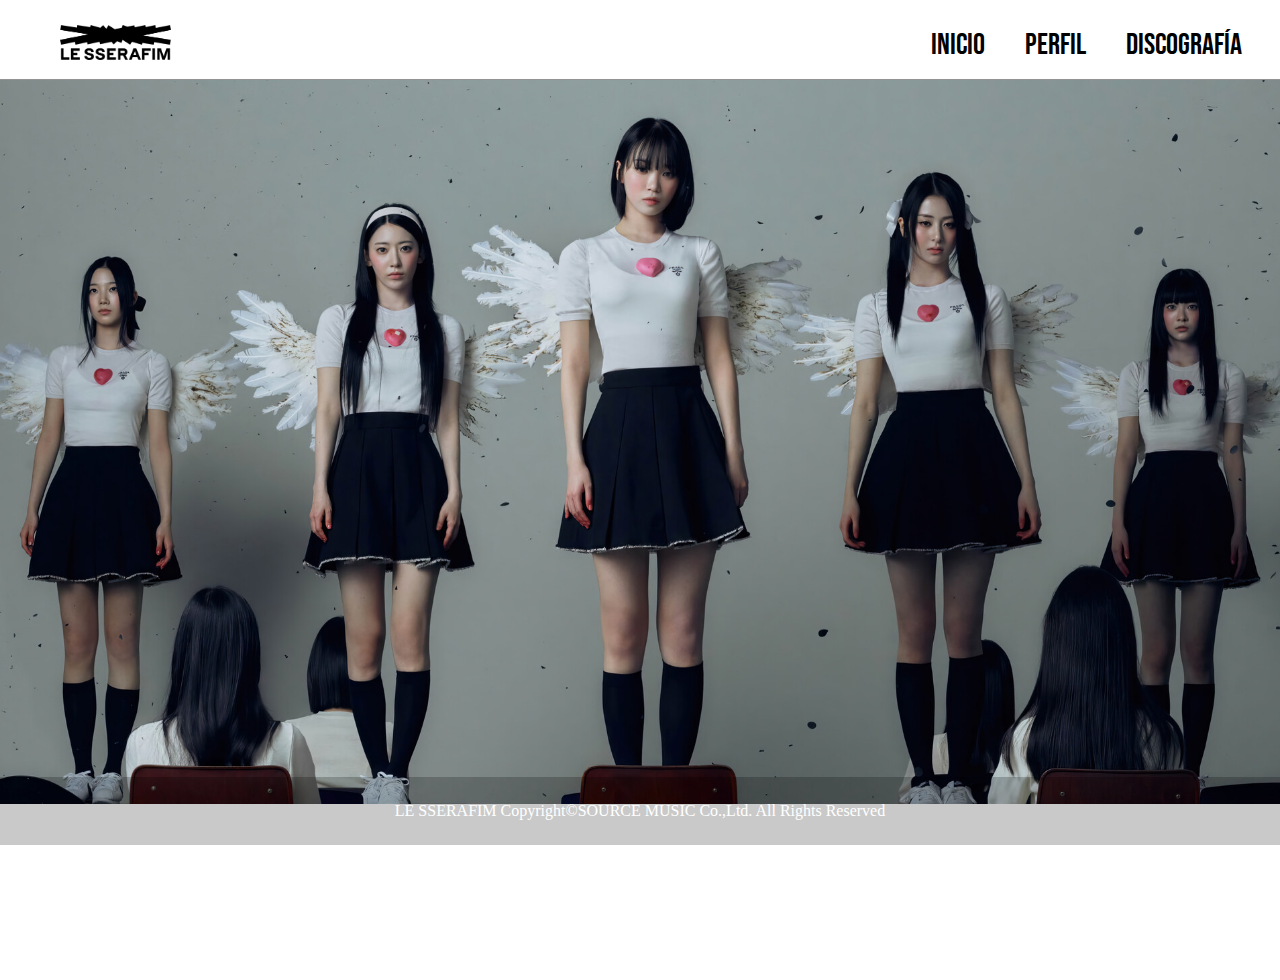
<file: index.html>
<!DOCTYPE html>
<html lang="es">

<head>
    <meta charset="UTF-8">
    <meta name="viewport" content="width=device-width, initial-scale=1.0">
    <title>LE SSERAFIM</title>
    <link rel="stylesheet" href="/css/style.css">
    <link rel="stylesheet" href="/css/style-nav.css">
    <link rel="preconnect" href="https://fonts.googleapis.com">
    <link rel="preconnect" href="https://fonts.gstatic.com" crossorigin>
    <link href="https://fonts.googleapis.com/css2?family=Bebas+Neue&display=swap" rel="stylesheet">
</head>

<body>
    <!-- nav -->
    <div>
        <nav>
            <input type="checkbox" id="check">
            <label for="check" class="checkbtn">
                <i class="fa-solid fa-bars"></i>
            </label>
            <a href="index.html" class="enlace">
                <img src="img/logo.png" alt="le sserafim" class="logo">
            </a>
            <ul>
                <li> <a href="/index.html">INICIO</a> </li>
                <li> <a href="paginas/perfil.html">PERFIL</a> </li>
                <li> <a href="paginas/discografia.html">DISCOGRAFÍA</a> </li>
            </ul>
        </nav>
        <section></section>
    </div>
    <!-- fin nav -->

    <div class="slider-frame">
        <ul>
            <li><img src="img/carrusel-img/img1.jpg" alt="lessrafim1"></li>
            <li><img src="img/carrusel-img/img2.jpg" alt="lessrafim2"></li>
            <li><img src="img/carrusel-img/img3.jpg" alt="lessrafim3"></li>
            <li><img src="img/carrusel-img/img4.jpg" alt="lessrafim4"></li>
            <li><img src="img/carrusel-img/img5.jpg" alt="lessrafim5"></li>
            <li><img src="img/carrusel-img/img6.jpg" alt="lessrafim6"></li>
            <li><img src="img/carrusel-img/img7.jpg" alt="lessrafim7"></li>
            <li><img src="img/carrusel-img/img8.jpg" alt="lessrafim18"></li>
            <li><img src="img/carrusel-img/img9.jpg" alt="lessrafim9"></li>
        </ul>
        <footer>
            <p>LE SSERAFIM Copyright©SOURCE MUSIC Co.,Ltd. All Rights Reserved</p>
        </footer>
    </div>

</body>

</html>
</file>
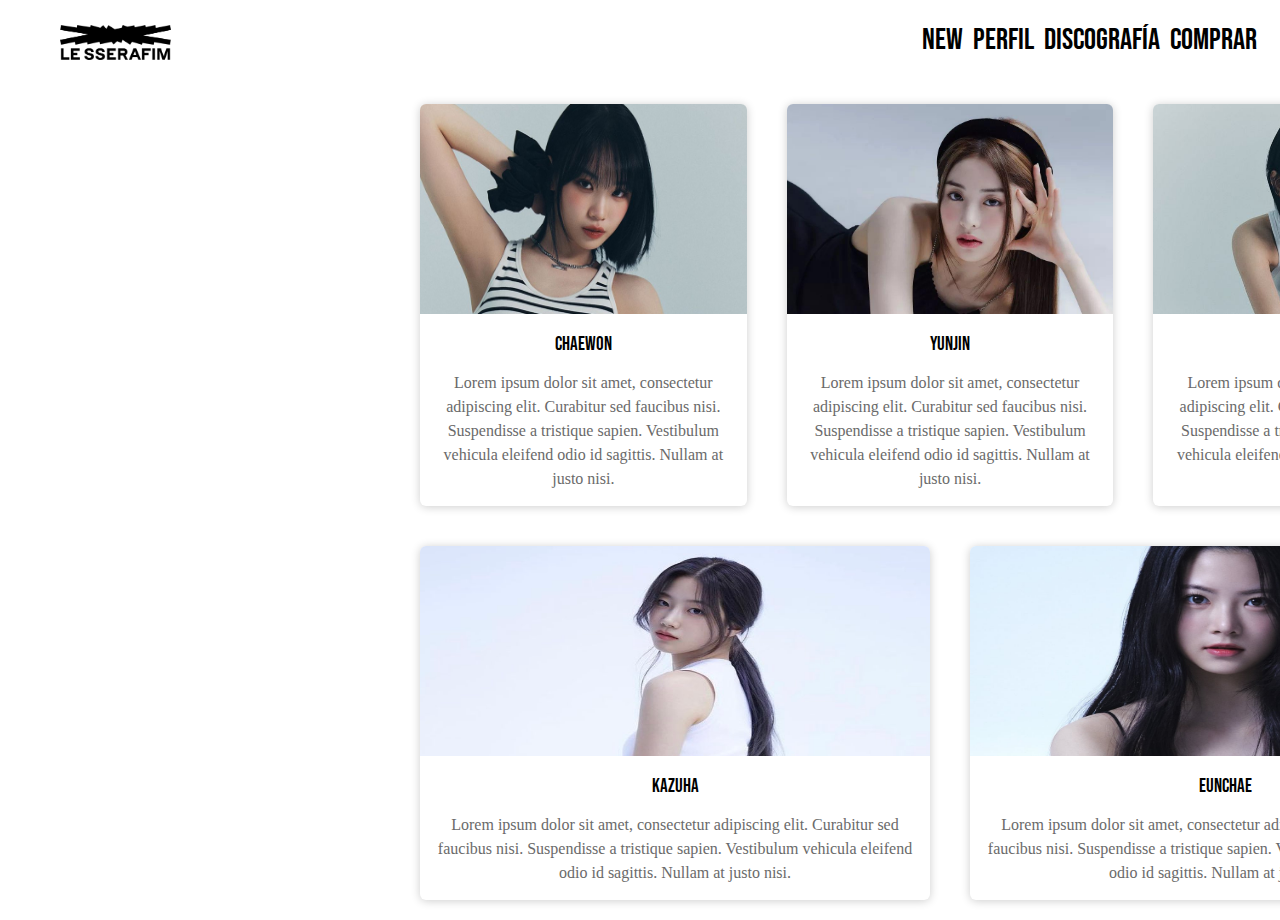
<file: index2.html>
<!DOCTYPE html>
<html lang="en">
<head>
    <meta charset="UTF-8">
    <meta name="viewport" content="width=device-width, initial-scale=1.0">
    <title>LE SSERAFIM</title>
    <link rel="stylesheet" href="estilos.css">
    <link rel="preconnect" href="https://fonts.googleapis.com">
    <link rel="preconnect" href="https://fonts.gstatic.com" crossorigin>
    <link href="https://fonts.googleapis.com/css2?family=Bebas+Neue&display=swap" rel="stylesheet">
</head>
<body>

    <div>
        <nav>
            <input type="checkbox" id="check">
            <label for="check" class="checkbtn"> 
            <i class="fa-solid fa-bars"></i>
        </label>
        <a href="index.html" class="enlace">
        <img src="img/logo.png" alt="le sserafim" class="logo"> 
        </a>
        <ul>
        <li> <a href="#">NEW</a> </li> 
        <li> <a href="index2.html">PERFIL</a> </li>
        <li> <a href="#">DISCOGRAFÍA</a> </li>
        <li> <a href="#">COMPRAR</a> </li>
        </ul>
        </nav>
        <section></section>
    </div>
</div>

<div class="container">
    <div class="card">
        <figure>
            <img src="img/chaewon.jpg" alt="chaewon">
        </figure>
        <div class="contenido">
            <h3>Chaewon</h3>
            <p>Lorem ipsum dolor sit amet, consectetur adipiscing elit. 
                Curabitur sed faucibus nisi. Suspendisse a tristique sapien. 
                Vestibulum vehicula eleifend odio id sagittis. 
                Nullam at justo nisi.</p>
        </div>
    </div>
    <div class="card">
        <figure>
            <img src="img/yunjin.jpeg" alt="yunjin">
        </figure>
        <div class="contenido">
            <h3>Yunjin</h3>
            <p>Lorem ipsum dolor sit amet, consectetur adipiscing elit. 
                Curabitur sed faucibus nisi. Suspendisse a tristique sapien. 
                Vestibulum vehicula eleifend odio id sagittis. 
                Nullam at justo nisi.</p>
        </div>
    </div>
    <div class="card">
        <figure>
            <img src="img/sakura.jpg" alt="sakura">
        </figure>
        <div class="contenido">
            <h3>Sakura</h3>
            <p>Lorem ipsum dolor sit amet, consectetur adipiscing elit. 
                Curabitur sed faucibus nisi. Suspendisse a tristique sapien. 
                Vestibulum vehicula eleifend odio id sagittis. 
                Nullam at justo nisi.</p>
        </div>
    </div>
    </div>
</div>

<div class="container2">
    <div class="card">
        <figure>
            <img src="img/kazuha.jpg" alt="kazuha">
        </figure>
        <div class="contenido">
            <h3>Kazuha</h3>
            <p>Lorem ipsum dolor sit amet, consectetur adipiscing elit. 
                Curabitur sed faucibus nisi. Suspendisse a tristique sapien. 
                Vestibulum vehicula eleifend odio id sagittis. 
                Nullam at justo nisi.</p>
        </div>
    </div>
    <div class="card">
        <figure>
            <img src="img/eunchae.jpg" alt="eunchae">
        </figure>
        <div class="contenido">
            <h3>Eunchae</h3>
            <p>Lorem ipsum dolor sit amet, consectetur adipiscing elit. 
                Curabitur sed faucibus nisi. Suspendisse a tristique sapien. 
                Vestibulum vehicula eleifend odio id sagittis. 
                Nullam at justo nisi.</p>
        </div>
    </div>
</div>


</body>
</html>
</file>
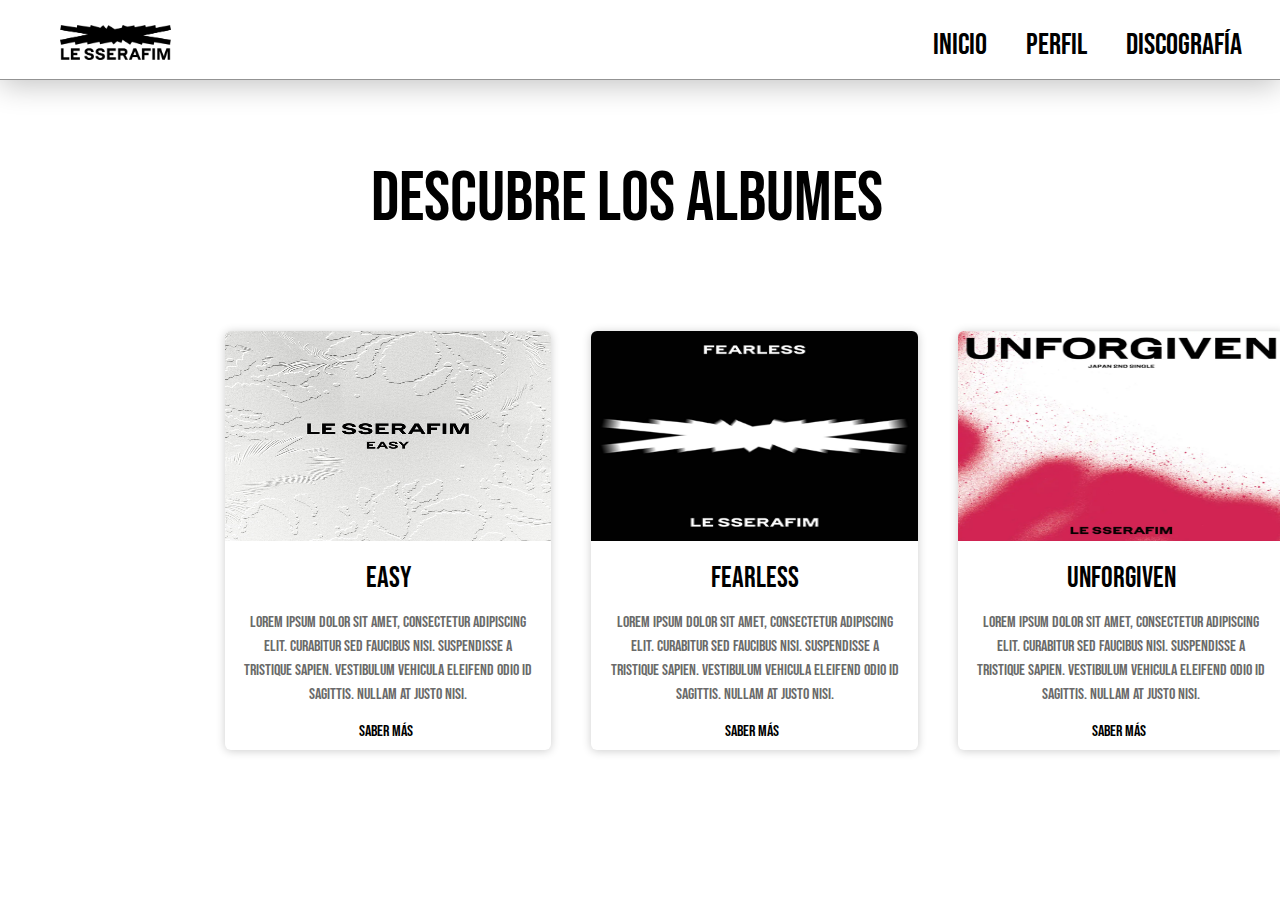
<file: paginas/discografia.html>
<!DOCTYPE html>
<html lang="en">

<head>
    <meta charset="UTF-8">
    <meta name="viewport" content="width=device-width, initial-scale=1.0">
    <link rel="stylesheet" href="../css/style-nav.css">
    <link rel="stylesheet" href="../css/style-discografia.css">
    <link rel="preconnect" href="https://fonts.googleapis.com">
    <link rel="preconnect" href="https://fonts.gstatic.com" crossorigin>
    <link href="https://fonts.googleapis.com/css2?family=Bebas+Neue&display=swap" rel="stylesheet">
    <title>Discografía</title>
</head>

<body>
    <!-- nav -->
    <div>
        <nav>
            <input type="checkbox" id="check">
            <label for="check" class="checkbtn">
                <i class="fa-solid fa-bars"></i>
            </label>
            <a href="../index.html" class="enlace">
                <img src="../img/logo.png" alt="le sserafim" class="logo">
            </a>
            <ul>
                <li> <a href="/index.html">INICIO</a> </li>
                <li> <a href="perfil.html">PERFIL</a> </li>
                <li> <a href="discografia.html">DISCOGRAFÍA</a> </li>
            </ul>
        </nav>
        <section></section>
    </div>
    <!-- fin nav-->
    <h1 id="titulo">Descubre los albumes</h1>

    <div class="container">
        <div class="card">
            <a href="/paginas/discografia-detallada/easy.html">
                <figure>
                    <img src="../img/album-covers/easy-cover.jpg" alt="easy album cover">
                </figure>
                <div class="contenido">
                    <h2>easy</h2>
                    <p>Lorem ipsum dolor sit amet, consectetur adipiscing elit.
                        Curabitur sed faucibus nisi. Suspendisse a tristique sapien.
                        Vestibulum vehicula eleifend odio id sagittis.
                        Nullam at justo nisi.</p>
                </div>
                <h4 class="saber-mas">Saber más</h4>
            </a>
        </div>

        <div class="card">
            <a href="/paginas/discografia-detallada/fearless.html">
                <figure>
                    <img src="../img/album-covers/fearless-cover.jpg" alt="fearless album cover">
                </figure>
                <div class="contenido">
                    <h2>fearless</h2>
                    <p>Lorem ipsum dolor sit amet, consectetur adipiscing elit.
                        Curabitur sed faucibus nisi. Suspendisse a tristique sapien.
                        Vestibulum vehicula eleifend odio id sagittis.
                        Nullam at justo nisi.</p>
                </div>
                <h4 class="saber-mas">Saber más</h4>
            </a>
        </div>
        <div class="card">
            <a href="/paginas/discografia-detallada/unforgiven.html">
                <figure>
                    <img src="../img/album-covers/unforgiven-cover.jpg" alt="unforgiven album cover">
                </figure>
                <div class="contenido">
                    <h2>unforgiven</h2>
                    <p>Lorem ipsum dolor sit amet, consectetur adipiscing elit.
                        Curabitur sed faucibus nisi. Suspendisse a tristique sapien.
                        Vestibulum vehicula eleifend odio id sagittis.
                        Nullam at justo nisi.</p>
                </div>
                <h4 class="saber-mas">Saber más</h4>
            </a>
        </div>

    </div>

</body>

</html>
</file>
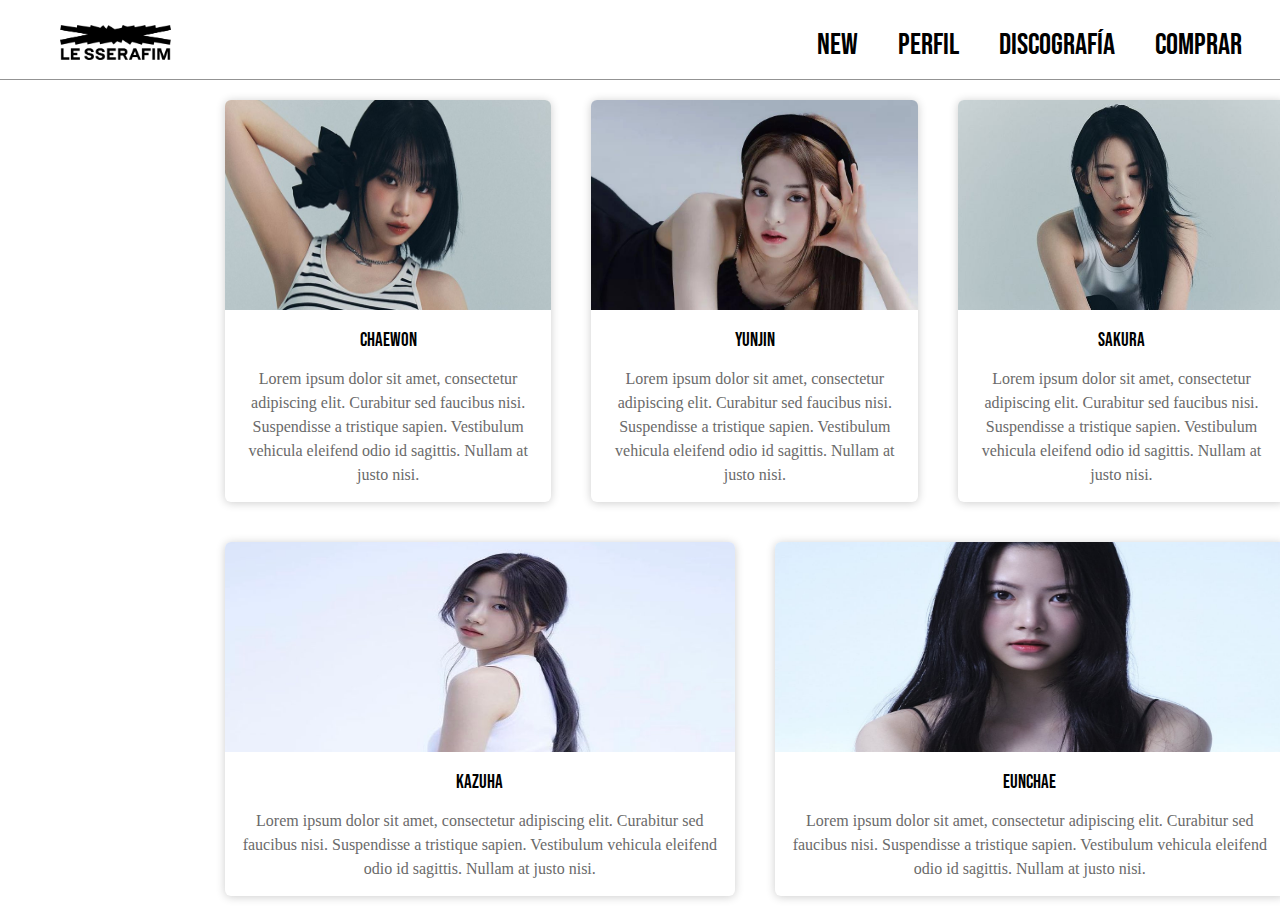
<file: paginas/index2.html>
<!DOCTYPE html>
<html lang="en">

<head>
    <meta charset="UTF-8">
    <meta name="viewport" content="width=device-width, initial-scale=1.0">
    <title>LE SSERAFIM</title>
    <link rel="stylesheet" href="../css/style-perfil.css">
    <link rel="stylesheet" href="../css/style-nav.css">
    <link rel="preconnect" href="https://fonts.googleapis.com">
    <link rel="preconnect" href="https://fonts.gstatic.com" crossorigin>
    <link href="https://fonts.googleapis.com/css2?family=Bebas+Neue&display=swap" rel="stylesheet">
</head>

<body>
    <!-- nav -->
    <div>
        <nav>
            <input type="checkbox" id="check">
            <label for="check" class="checkbtn">
                <i class="fa-solid fa-bars"></i>
            </label>
            <a href="../index.html" class="enlace">
                <img src="../img/logo.png" alt="le sserafim" class="logo">
            </a>
            <ul>
                <li> <a href="#">NEW</a> </li>
                <li> <a href="index2.html">PERFIL</a> </li>
                <li> <a href="#">DISCOGRAFÍA</a> </li>
                <li> <a href="#">COMPRAR</a> </li>
            </ul>
        </nav>
        <section></section>
    </div>
    <!-- fin nav-->

    <div class="container">
        <div class="card">
            <figure>
                <img src="../img/chaewon.jpg" alt="chaewon">
            </figure>
            <div class="contenido">
                <h3>Chaewon</h3>
                <p>Lorem ipsum dolor sit amet, consectetur adipiscing elit.
                    Curabitur sed faucibus nisi. Suspendisse a tristique sapien.
                    Vestibulum vehicula eleifend odio id sagittis.
                    Nullam at justo nisi.</p>
            </div>
        </div>
        <div class="card">
            <figure>
                <img src="../img/yunjin.jpeg" alt="yunjin">
            </figure>
            <div class="contenido">
                <h3>Yunjin</h3>
                <p>Lorem ipsum dolor sit amet, consectetur adipiscing elit.
                    Curabitur sed faucibus nisi. Suspendisse a tristique sapien.
                    Vestibulum vehicula eleifend odio id sagittis.
                    Nullam at justo nisi.</p>
            </div>
        </div>
        <div class="card">
            <figure>
                <img src="../img/sakura.jpg" alt="sakura">
            </figure>
            <div class="contenido">
                <h3>Sakura</h3>
                <p>Lorem ipsum dolor sit amet, consectetur adipiscing elit.
                    Curabitur sed faucibus nisi. Suspendisse a tristique sapien.
                    Vestibulum vehicula eleifend odio id sagittis.
                    Nullam at justo nisi.</p>
            </div>
        </div>
    </div>
    </div>

    <div class="container2">
        <div class="card">
            <figure>
                <img src="../img/kazuha.jpg" alt="kazuha">
            </figure>
            <div class="contenido">
                <h3>Kazuha</h3>
                <p>Lorem ipsum dolor sit amet, consectetur adipiscing elit.
                    Curabitur sed faucibus nisi. Suspendisse a tristique sapien.
                    Vestibulum vehicula eleifend odio id sagittis.
                    Nullam at justo nisi.</p>
            </div>
        </div>
        <div class="card">
            <figure>
                <img src="../img/eunchae.jpg" alt="eunchae">
            </figure>
            <div class="contenido">
                <h3>Eunchae</h3>
                <p>Lorem ipsum dolor sit amet, consectetur adipiscing elit.
                    Curabitur sed faucibus nisi. Suspendisse a tristique sapien.
                    Vestibulum vehicula eleifend odio id sagittis.
                    Nullam at justo nisi.</p>
            </div>
        </div>
    </div>


</body>

</html>
</file>
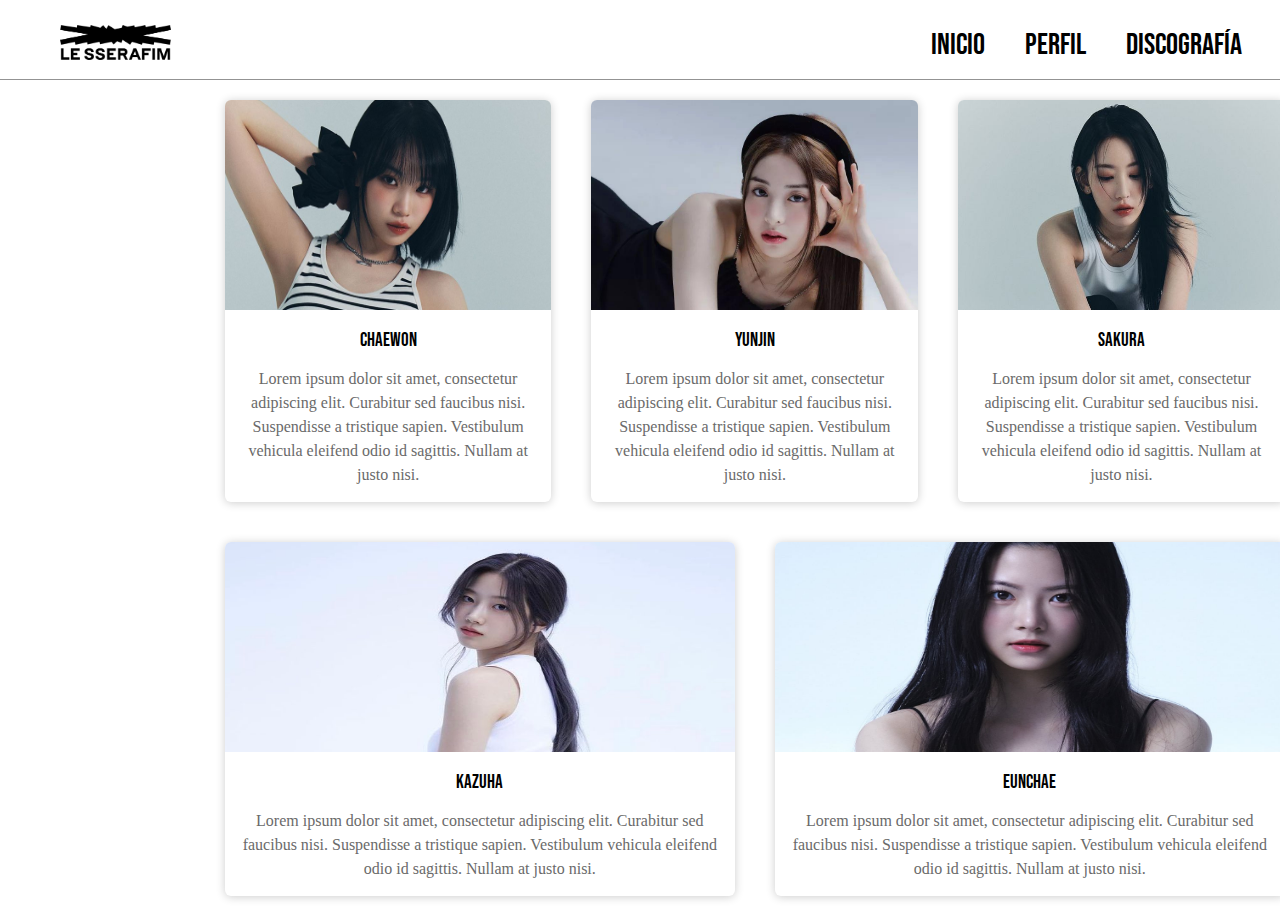
<file: paginas/perfil.html>
<!DOCTYPE html>
<html lang="en">

<head>
    <meta charset="UTF-8">
    <meta name="viewport" content="width=device-width, initial-scale=1.0">
    <title>LE SSERAFIM</title>
    <link rel="stylesheet" href="../css/style-perfil.css">
    <link rel="stylesheet" href="../css/style-nav.css">
    <link rel="preconnect" href="https://fonts.googleapis.com">
    <link rel="preconnect" href="https://fonts.gstatic.com" crossorigin>
    <link href="https://fonts.googleapis.com/css2?family=Bebas+Neue&display=swap" rel="stylesheet">
</head>

<body>
    <!-- nav -->
    <div>
        <nav>
            <input type="checkbox" id="check">
            <label for="check" class="checkbtn">
                <i class="fa-solid fa-bars"></i>
            </label>
            <a href="../index.html" class="enlace">
                <img src="../img/logo.png" alt="le sserafim" class="logo">
            </a>
            <ul>
                <li> <a href="/index.html">INICIO</a> </li>
                <li> <a href="perfil.html">PERFIL</a> </li>
                <li> <a href="discografia.html">DISCOGRAFÍA</a> </li>
            </ul>
        </nav>
        <section></section>
    </div>
    <!-- fin nav-->

    <div class="container">
        <div class="card">
            <figure>
                <img src="../img/perfiles-img/chaewon.jpg" alt="chaewon">
            </figure>
            <div class="contenido">
                <h3>Chaewon</h3>
                <p>Lorem ipsum dolor sit amet, consectetur adipiscing elit.
                    Curabitur sed faucibus nisi. Suspendisse a tristique sapien.
                    Vestibulum vehicula eleifend odio id sagittis.
                    Nullam at justo nisi.</p>
            </div>
        </div>
        <div class="card">
            <figure>
                <img src="../img/perfiles-img//yunjin.jpeg" alt="yunjin">
            </figure>
            <div class="contenido">
                <h3>Yunjin</h3>
                <p>Lorem ipsum dolor sit amet, consectetur adipiscing elit.
                    Curabitur sed faucibus nisi. Suspendisse a tristique sapien.
                    Vestibulum vehicula eleifend odio id sagittis.
                    Nullam at justo nisi.</p>
            </div>
        </div>
        <div class="card">
            <figure>
                <img src="../img/perfiles-img//sakura.jpg" alt="sakura">
            </figure>
            <div class="contenido">
                <h3>Sakura</h3>
                <p>Lorem ipsum dolor sit amet, consectetur adipiscing elit.
                    Curabitur sed faucibus nisi. Suspendisse a tristique sapien.
                    Vestibulum vehicula eleifend odio id sagittis.
                    Nullam at justo nisi.</p>
            </div>
        </div>
    </div>

    <div class="container2">
        <div class="card">
            <figure>
                <img src="../img/perfiles-img//kazuha.jpg" alt="kazuha">
            </figure>
            <div class="contenido">
                <h3>Kazuha</h3>
                <p>Lorem ipsum dolor sit amet, consectetur adipiscing elit.
                    Curabitur sed faucibus nisi. Suspendisse a tristique sapien.
                    Vestibulum vehicula eleifend odio id sagittis.
                    Nullam at justo nisi.</p>
            </div>
        </div>
        <div class="card">
            <figure>
                <img src="../img/perfiles-img//eunchae.jpg" alt="eunchae">
            </figure>
            <div class="contenido">
                <h3>Eunchae</h3>
                <p>Lorem ipsum dolor sit amet, consectetur adipiscing elit.
                    Curabitur sed faucibus nisi. Suspendisse a tristique sapien.
                    Vestibulum vehicula eleifend odio id sagittis.
                    Nullam at justo nisi.</p>
            </div>
        </div>
    </div>


</body>

</html>
</file>
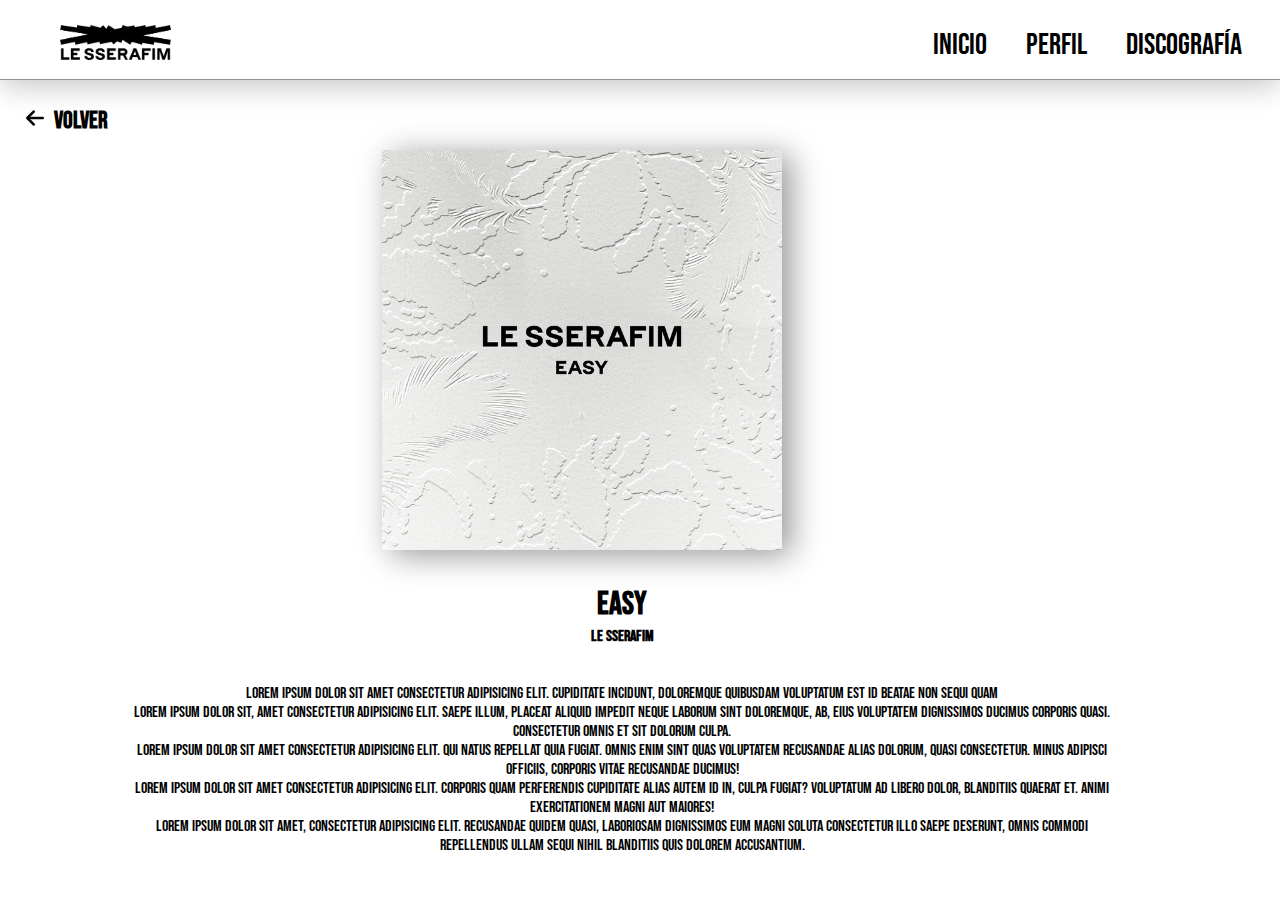
<file: paginas/discografia-detallada/easy.html>
<!DOCTYPE html>
<html lang="en">
<head>
    <meta charset="UTF-8">
    <meta name="viewport" content="width=device-width, initial-scale=1.0">
    <link rel="stylesheet" href="/css/style-nav.css">
    <link rel="stylesheet" href="/css/style-descripcion.css">
    <link rel="preconnect" href="https://fonts.googleapis.com">
    <link rel="preconnect" href="https://fonts.gstatic.com" crossorigin>
    <link href="https://fonts.googleapis.com/css2?family=Bebas+Neue&display=swap" rel="stylesheet">
    <title>EASY ALBUM</title>
</head>
<body>
    <!-- nav -->
    <div>
        <nav>
            <input type="checkbox" id="check">
            <label for="check" class="checkbtn">
                <i class="fa-solid fa-bars"></i>
            </label>
            <a href="/index.html" class="enlace">
                <img src="/img/logo.png" alt="le sserafim" class="logo">
            </a>
            <ul>
                <li> <a href="/index.html">INICIO</a> </li>
                <li> <a href="/paginas/perfil.html">PERFIL</a> </li>
                <li> <a href="/paginas/discografia.html">DISCOGRAFÍA</a> </li>
            </ul>
        </nav>
        <section></section>
    </div>
    <!-- fin nav-->
    <div class="back-button">
        <a href="/paginas/discografia.html">
            <img src="/img/recursos/left-arrow.jpg" alt="flecha-volver" class="back-arrow">
            <h2>Volver</h2>
        </a>
    </div>

    <div class="container">
        <img src="/img/album-covers/easy-cover.jpg" alt="easy-album-cover">
        <h1>easy</h1>
        <h4>le sserafim</h4>
        <br><br>
        <p>Lorem ipsum dolor sit amet consectetur adipisicing elit. Cupiditate incidunt, doloremque quibusdam voluptatum est id beatae non sequi quam</p>
        <p>Lorem ipsum dolor sit, amet consectetur adipisicing elit. Saepe illum, placeat aliquid impedit neque laborum sint doloremque, ab, eius voluptatem dignissimos ducimus corporis quasi. Consectetur omnis et sit dolorum culpa.</p>
        <p>Lorem ipsum dolor sit amet consectetur adipisicing elit. Qui natus repellat quia fugiat. Omnis enim sint quas voluptatem recusandae alias dolorum, quasi consectetur. Minus adipisci officiis, corporis vitae recusandae ducimus!</p>
        <p>Lorem ipsum dolor sit amet consectetur adipisicing elit. Corporis quam perferendis cupiditate alias autem id in, culpa fugiat? Voluptatum ad libero dolor, blanditiis quaerat et. Animi exercitationem magni aut maiores!</p>
        <p>Lorem ipsum dolor sit amet, consectetur adipisicing elit. Recusandae quidem quasi, laboriosam dignissimos eum magni soluta consectetur illo saepe deserunt, omnis commodi repellendus ullam sequi nihil blanditiis quis dolorem accusantium.</p>
    </div>




</body>
</html>
</file>
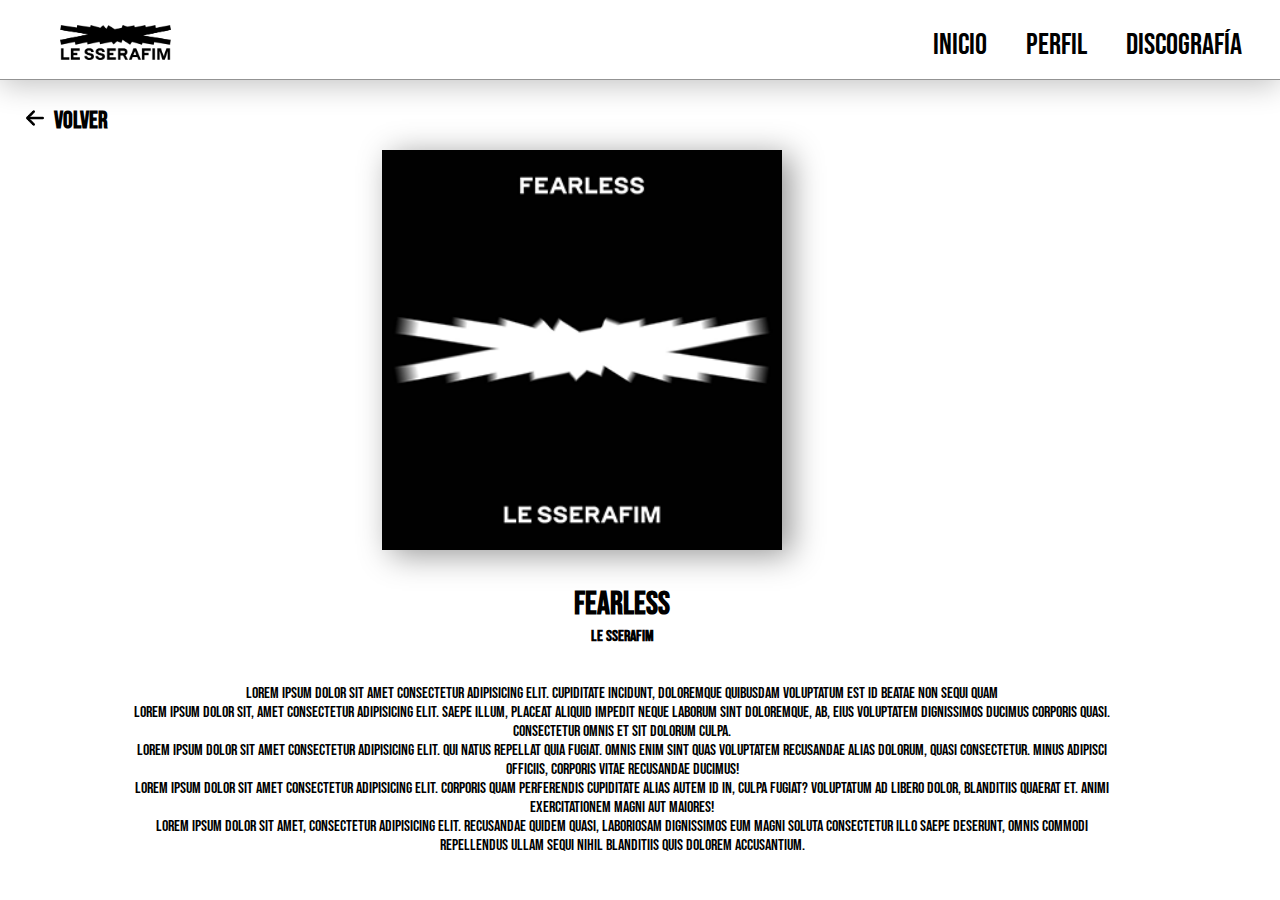
<file: paginas/discografia-detallada/fearless.html>
<!DOCTYPE html>
<html lang="en">
<head>
    <meta charset="UTF-8">
    <meta name="viewport" content="width=device-width, initial-scale=1.0">
    <link rel="stylesheet" href="/css/style-nav.css">
    <link rel="stylesheet" href="/css/style-descripcion.css">
    <link rel="preconnect" href="https://fonts.googleapis.com">
    <link rel="preconnect" href="https://fonts.gstatic.com" crossorigin>
    <link href="https://fonts.googleapis.com/css2?family=Bebas+Neue&display=swap" rel="stylesheet">
    <title>FEARLESS ALBUM</title>
</head>
<body>
    <!-- nav -->
    <div>
        <nav>
            <input type="checkbox" id="check">
            <label for="check" class="checkbtn">
                <i class="fa-solid fa-bars"></i>
            </label>
            <a href="/index.html" class="enlace">
                <img src="/img/logo.png" alt="le sserafim" class="logo">
            </a>
            <ul>
                <li> <a href="/index.html">INICIO</a> </li>
                <li> <a href="/paginas/perfil.html">PERFIL</a> </li>
                <li> <a href="/paginas/discografia.html">DISCOGRAFÍA</a> </li>
            </ul>
        </nav>
        <section></section>
    </div>
    <!-- fin nav-->
    <div class="back-button">
        <a href="/paginas/discografia.html">
            <img src="/img/recursos/left-arrow.jpg" alt="flecha-volver" class="back-arrow">
            <h2>Volver</h2>
        </a>
    </div>
    <div class="container">
        <img src="/img/album-covers/fearless-cover.jpg" alt="easy-album-cover">
        <h1>fearless</h1>
        <h4>le sserafim</h4>
        <br><br>
        <p>Lorem ipsum dolor sit amet consectetur adipisicing elit. Cupiditate incidunt, doloremque quibusdam voluptatum est id beatae non sequi quam</p>
        <p>Lorem ipsum dolor sit, amet consectetur adipisicing elit. Saepe illum, placeat aliquid impedit neque laborum sint doloremque, ab, eius voluptatem dignissimos ducimus corporis quasi. Consectetur omnis et sit dolorum culpa.</p>
        <p>Lorem ipsum dolor sit amet consectetur adipisicing elit. Qui natus repellat quia fugiat. Omnis enim sint quas voluptatem recusandae alias dolorum, quasi consectetur. Minus adipisci officiis, corporis vitae recusandae ducimus!</p>
        <p>Lorem ipsum dolor sit amet consectetur adipisicing elit. Corporis quam perferendis cupiditate alias autem id in, culpa fugiat? Voluptatum ad libero dolor, blanditiis quaerat et. Animi exercitationem magni aut maiores!</p>
        <p>Lorem ipsum dolor sit amet, consectetur adipisicing elit. Recusandae quidem quasi, laboriosam dignissimos eum magni soluta consectetur illo saepe deserunt, omnis commodi repellendus ullam sequi nihil blanditiis quis dolorem accusantium.</p>
    </div>




</body>
</html>
</file>
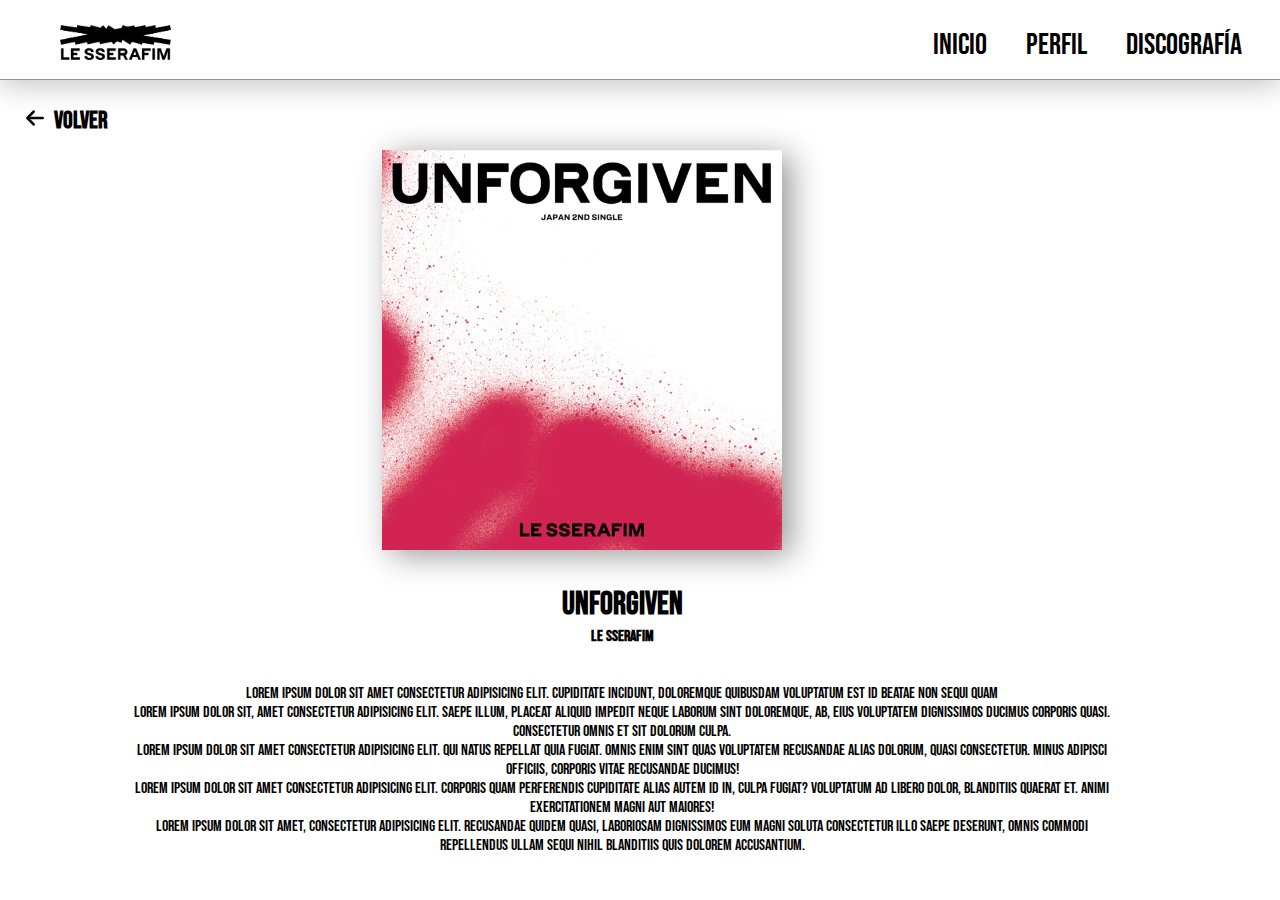
<file: paginas/discografia-detallada/unforgiven.html>
<!DOCTYPE html>
<html lang="en">
<head>
    <meta charset="UTF-8">
    <meta name="viewport" content="width=device-width, initial-scale=1.0">
    <link rel="stylesheet" href="/css/style-nav.css">
    <link rel="stylesheet" href="/css/style-descripcion.css">
    <link rel="preconnect" href="https://fonts.googleapis.com">
    <link rel="preconnect" href="https://fonts.gstatic.com" crossorigin>
    <link href="https://fonts.googleapis.com/css2?family=Bebas+Neue&display=swap" rel="stylesheet">
    <title>UNFORGIVEN ALBUM</title>
</head>
<body>
    <!-- nav -->
    <div>
        <nav>
            <input type="checkbox" id="check">
            <label for="check" class="checkbtn">
                <i class="fa-solid fa-bars"></i>
            </label>
            <a href="/index.html" class="enlace">
                <img src="/img/logo.png" alt="le sserafim" class="logo">
            </a>
            <ul>
                <li> <a href="/index.html">INICIO</a> </li>
                <li> <a href="/paginas/perfil.html">PERFIL</a> </li>
                <li> <a href="/paginas/discografia.html">DISCOGRAFÍA</a> </li>
            </ul>
        </nav>
        <section></section>
    </div>
    <!-- fin nav-->
    <div class="back-button">
        <a href="/paginas/discografia.html">
            <img src="/img/recursos/left-arrow.jpg" alt="flecha-volver" class="back-arrow">
            <h2>Volver</h2>
        </a>
    </div>
    <div class="container">
        <img src="/img/album-covers/unforgiven-cover.jpg" alt="easy-album-cover">
        <h1>unforgiven</h1>
        <h4>le sserafim</h4>
        <br><br>
        <p>Lorem ipsum dolor sit amet consectetur adipisicing elit. Cupiditate incidunt, doloremque quibusdam voluptatum est id beatae non sequi quam</p>
        <p>Lorem ipsum dolor sit, amet consectetur adipisicing elit. Saepe illum, placeat aliquid impedit neque laborum sint doloremque, ab, eius voluptatem dignissimos ducimus corporis quasi. Consectetur omnis et sit dolorum culpa.</p>
        <p>Lorem ipsum dolor sit amet consectetur adipisicing elit. Qui natus repellat quia fugiat. Omnis enim sint quas voluptatem recusandae alias dolorum, quasi consectetur. Minus adipisci officiis, corporis vitae recusandae ducimus!</p>
        <p>Lorem ipsum dolor sit amet consectetur adipisicing elit. Corporis quam perferendis cupiditate alias autem id in, culpa fugiat? Voluptatum ad libero dolor, blanditiis quaerat et. Animi exercitationem magni aut maiores!</p>
        <p>Lorem ipsum dolor sit amet, consectetur adipisicing elit. Recusandae quidem quasi, laboriosam dignissimos eum magni soluta consectetur illo saepe deserunt, omnis commodi repellendus ullam sequi nihil blanditiis quis dolorem accusantium.</p>
    </div>




</body>
</html>
</file>
<file: css/style.css>
/* .overlay {
        position: fixed;
        top: 0;
        left: 0;
        width: 100%;
        height: 100%;
        background-color: rgba(128, 128, 128, 0.866); 
        z-index: 1004;
    } */
* {
    overflow: hidden;
}

footer {
    background: #00000036;
    color: white;
    text-align: center;
    padding: 20px;
    position: absolute;
    bottom: 15%;
    width: 100%;
    z-index: 1004;
}

footer p {
    margin: 5px 0;
}

.slider-frame {
    width: 100%;
    height: 100vh;
    /* margin: 30px auto 0; */
    overflow: hidden;
    position: relative;
}

.slider-frame ul {
    display: flex;
    padding: 0;
    width: 900%;
    animation: slide 30s infinite alternate ease-in-out;
}

.slider-frame li {
    width: 100%;
    list-style: none;
}

.slider-frame img {
    width: 100%;
    height: 100%;
    object-fit: cover;
}

@keyframes slide {
    0% {
        margin-left: 0;
    }

    11.1111% {
        margin-left: 0;
    }

    22.2222% {
        margin-left: -100%;
    }

    33.3333% {
        margin-left: -200%;
    }

    44.4444% {
        margin-left: -300%;
    }

    55.5556% {
        margin-left: -400%;
    }

    66.6667% {
        margin-left: -500%;
    }

    77.7778% {
        margin-left: -600%;
    }

    88.8889% {
        margin-left: -700%;
    }

    100% {
        margin-left: -800%;
    }
}
</file>
<file: css/style-nav.css>
* {
    padding: 0;
    margin: 0;
    text-decoration: none;
    list-style: none;
    box-sizing: border-box;
}

nav {
    color: #ffffff;
    height: 80px;
    width: 100%;
    border-bottom: solid rgba(0, 0, 0, 0.425) 0.5px;
    box-shadow: 0px 5px 30px rgba(0, 0, 0, 0.245);
}

.enlace {
    position: absolute;
    padding: 10px 60px 40px;
}

.logo {
    height: 50px;
    padding-top: 15px;
}

nav ul {
    float: right;
    margin-right: 20px;
}

nav ul li {
    display: inline-block;
    line-height: 90px;
}

nav ul li a {
    color: #000000;
    font-size: 30px;
    padding: 7px 18px 10px;
    border-radius: 3px;
    text-transform: uppercase;
    font-family: 'Bebas Neue';
}

.checkbtn {
    font-size: 30px;
    color: #3f3f3f;
    float: right;
    margin-right: 40px;
    cursor: pointer;
    display: none;
}

#check {
    display: none;
}

nav ul li a:hover {
    transition: 0.2s;
    background-color: gray;
    /* color: white;
    border-radius: 6px; */
}
</file>
<file: estilos.css>
* {
    padding: 0;
    margin: 0;
    text-decoration: none;
    list-style: none;
    box-sizing: border-box;
    }
    
    nav{
        color: #ffffff;
        height: 80px;
        width: 100%;
    }
    .enlace{
    position: absolute;
    padding: 10px 60px 10px;
    }
    .logo{
    height: 50px;
    padding-top: 15px;
    }

    nav ul{
    float:right;
    margin-right: 20px;
        
    }
    nav ul li{
    display:inline-block;
    line-height: 80px;
    }
    
    nav ul li a {
        color: #000000;
        font-size: 30px;
        padding: 7px 3px;
        border-radius: 3px;
        text-transform: uppercase;
        font-family:'Bebas Neue';
    }

    .checkbtn{
    font-size: 30px;
    color: #3f3f3f;
    float: right;
    margin-right: 40px;
    cursor:pointer;
    display: none;
    }

    #check{
        display:none;
    }

    /* .overlay {
        position: fixed;
        top: 0;
        left: 0;
        width: 100%;
        height: 100%;
        background-color: rgba(128, 128, 128, 0.866); 
        z-index: 1004;
    } */
    
    .slider-frame {
        width: 100%;
        height: 100vh;
        /* margin: 30px auto 0; */
        overflow: hidden;
        position: relative;
    }
    .slider-frame ul {
        display: flex;
        padding: 0;
        width: 900%;
        animation: slide 50s infinite alternate ease-in-out;
    }
    .slider-frame li {
        width: 100%;
        list-style: none;
    }
    .slider-frame img {
        width: 100%;
        height: 100%;
        object-fit: cover;
    }

    @keyframes slide {
        0% { margin-left: 0; }
        11.1111% { margin-left: 0; } 
        22.2222% { margin-left: -100%; }
        33.3333% { margin-left: -200%; }
        44.4444% { margin-left: -300%; }
        55.5556% { margin-left: -400%; }
        66.6667% { margin-left: -500%; }
        77.7778% { margin-left: -600%; }
        88.8889% { margin-left: -700%; }
        100% { margin-left: -800%; }
    }
    

    @keyframes cambiocolor {
        0% { color: white; }
        25% { color:  #8cbcfb ;}
        50% { color: white;}
        75% { color:  #8cbcfb;}
        100% { color: white; }
    }
    footer {
        background: #00000036;
        color: white;
        text-align: center;
        padding: 20px;
        position: absolute;
        bottom: 15%;
        width: 100%;
        z-index: 1004;
    }
    footer p {
        margin: 5px 0;
    }

    .container{
        width: 100%;
        display: flex;
        max-width: 1100px;
        text-align: center;
        margin-left: 400px;
    }

    .container2{
        width: 100%;
        display: flex;
        max-width: 1100px;
        margin-left: 400px;
    }

    .card{
        width: 100%;
        margin: 20px;
        border-radius: 6px;
        overflow: hidden;
        background: #ffffff;
        box-shadow: 0px 1px 10px rgba(0,0,0,0.2);
        cursor: default;
        transition:all 400ms ease;
    }

    .card:hover{
        box-shadow: 5px 5px 10px rgba(0,0,0,0.2);
        transform: translateY(-3%);
    }

    .card img{
        width: 100%;
        height: 210px;
    }

    .card .contenido{
        padding: 15px;
        text-align: center;
    }

    .card .contenido p{
        line-height: 1.5;
        color: #6a6a6a;
    }

    .card .contenido h3{
        font-weight: 400;
        margin-bottom: 15px;
        font-family: 'Bebas Neue';
    }
</file>
<file: css/style-discografia.css>
* {
    color: black;
    text-decoration: none;
    font-weight: 400;
    font-family: 'Bebas Neue';
}

.container {
    width: 100%;
    display: flex;
    max-width: 1100px;
    text-align: center;
    margin-left: 16%;
}

.card {
    width: 100%;
    margin: 90px 20px 0px 20px;
    border-radius: 6px;
    overflow: hidden;
    background: #ffffff;
    box-shadow: 0px 1px 10px rgba(0, 0, 0, 0.2);
    cursor: default;
    transition: all 400ms ease;
}

.card:hover {
    box-shadow: 5px 5px 10px rgba(0, 0, 0, 0.2);
    transform: translateY(-3%);
}

.card:hover a > .saber-mas {
    text-decoration: underline;
}

.card img {
    width: 100%;
    height: 210px;
}

.card .contenido {
    padding: 15px;
    text-align: center;
}

.card .contenido p {
    line-height: 1.5;
    color: #6a6a6a;
}

.card .contenido h2 {
    font-size: 29px;
    margin-bottom: 15px;
}

#titulo {
    text-align: center;
    padding-top: 6%;
    padding-right: 2%;
    font-size: 70px;
}

.saber-mas {
    display: flex;
    position: relative;
    margin-left: 41%;
    margin-bottom: 9px;
}


/* .saber-mas {
    text-decoration: underline;
    display: flex;
    max-width: 1100px;
    width: 100%;
    margin: 0px 20px 0px 20px;
    text-align: center;
    margin-left: 36%;
} */
</file>
<file: css/style-perfil.css>
* {
    overflow: hidden;
}
.container {
    width: 100%;
    display: flex;
    max-width: 1100px;
    text-align: center;
    margin-left: 16%;
}

.container2 {
    width: 100%;
    display: flex;
    max-width: 1100px;
    margin-left: 16%;
}

.card {
    width: 100%;
    margin: 20px;
    border-radius: 6px;
    overflow: hidden;
    background: #ffffff;
    box-shadow: 0px 1px 10px rgba(0, 0, 0, 0.2);
    cursor: default;
    transition: all 400ms ease;
}

.card:hover {
    box-shadow: 5px 5px 10px rgba(0, 0, 0, 0.2);
    transform: translateY(-3%);
}

.card img {
    width: 100%;
    height: 210px;
}

.card .contenido {
    padding: 15px;
    text-align: center;
}

.card .contenido p {
    line-height: 1.5;
    color: #6a6a6a;
}

.card .contenido h3 {
    font-weight: 400;
    margin-bottom: 15px;
    font-family: 'Bebas Neue';
}
</file>
<file: css/style-descripcion.css>
* {
    color: black;
    text-decoration: none;
    text-transform: uppercase;
    font-family: "Bebas Neue";
}

.container {
    position: relative;
    text-align: center;
    margin-right: 36px;
}

.container img {
    margin: 70px 0px 30px 20%;
    box-shadow: rgba(0, 0, 0, 0.41) 9px 5px 30px;
    height: 400px;
}

.container h4 {
    margin-top: 3px;
}

.container p {
    margin-left: 10%;
    margin-right: 10%;
}

.back-button {
    display: flex;
    position: absolute;
    margin: 2% 0px 0px 2%;
    z-index: 2000;
}

.back-arrow {
    display: flex;
    position: absolute;
    height: 18px;
    margin-top: 3px;
}

.back-button h2 {
    margin: 0px 0px 3px 28px;
}

.back-button:hover {
    text-decoration: underline;
}

.back-button:hover > a img{
    
}
</file>
